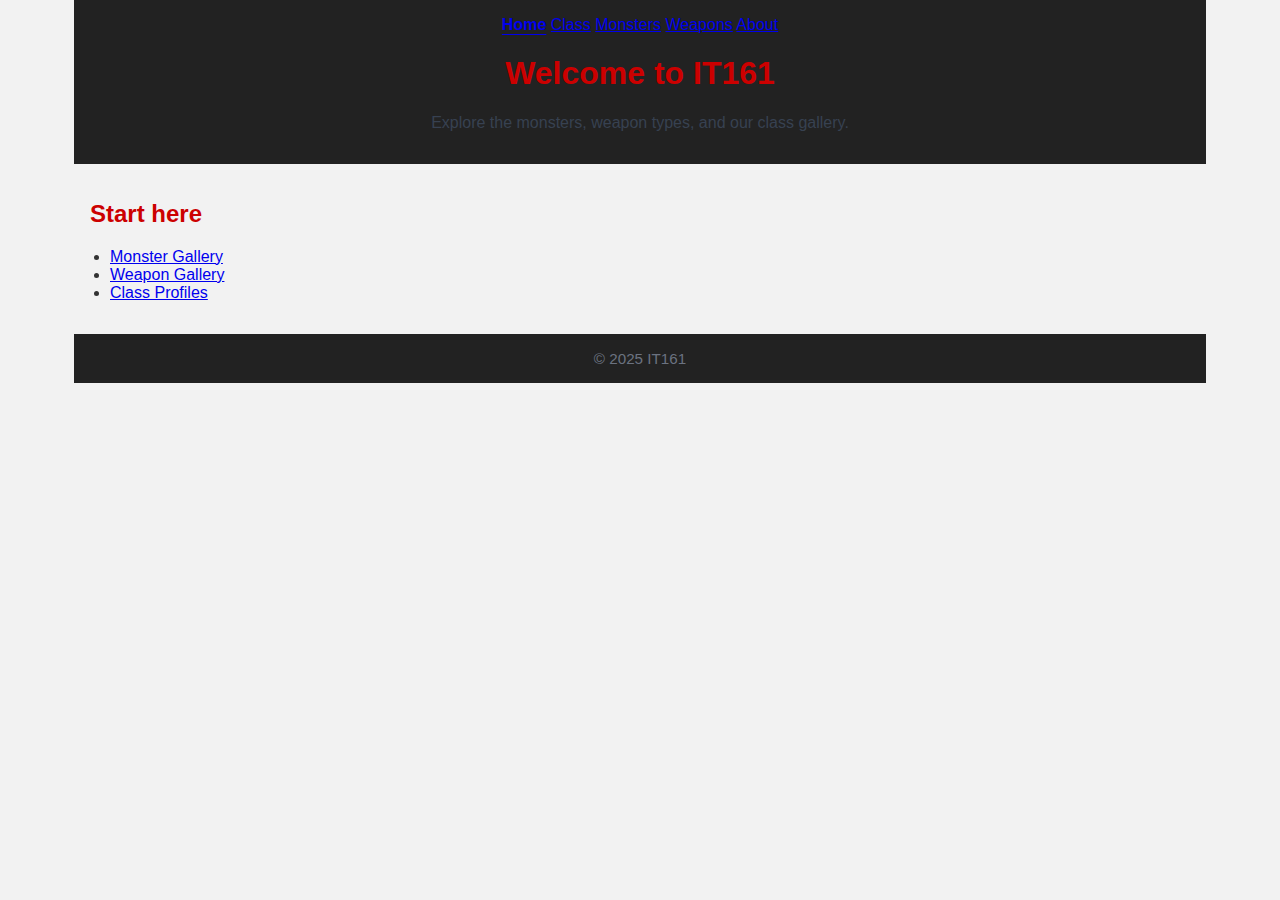
<file: index.html>
<!doctype html>
<html lang="en">
<head>
  <meta charset="utf-8" />
  <meta name="viewport" content="width=device-width, initial-scale=1" />
  <title>IT161 — Homepage</title>
  <link rel="stylesheet" href="styles.css" />
  <link rel="icon" href="images/favicon.png">
  <meta name="description" content="IT161 project homepage with links to Monsters, Weapons, Class, and About pages.">
  <meta property="og:title" content="IT161 — Homepage">
  <meta property="og:description" content="Explore monsters, weapons, and class profiles.">
  <meta property="og:type" content="website">
  <meta property="og:url" content="https://it161-summer25-2.github.io/">
  <meta property="og:image" content="https://it161-summer25-2.github.io/images/GoldRathian.jpg">
  <style>
    .page-wrap { max-width: 1100px; margin: 0 auto; padding: 16px; }
    .lede { color:#374151; margin: 8px 0 16px; }
    /* 1) Skip link + nav highlight */
    .skip-link{position:absolute;left:-9999px;top:auto;width:1px;height:1px;overflow:hidden}
    .skip-link:focus{left:16px;top:16px;width:auto;height:auto;background:#111;color:#fff;padding:8px 12px;border-radius:8px;z-index:10000}
    .site-nav a[aria-current="page"]{font-weight:700;text-decoration:underline;text-underline-offset:4px}
  </style>
</head>
<body>
  <!-- 2) Skip link -->
  <a class="skip-link" href="#main">Skip to content</a>

  <header class="page-wrap">
    <nav class="site-nav" aria-label="Primary">
      <a href="index.html" aria-current="page">Home</a>
      <a href="class.html">Class</a>
      <a href="monsters.html">Monsters</a>
      <a href="weapons.html">Weapons</a>
      <a href="about.html">About</a>
    </nav>
    <h1>Welcome to IT161</h1>
    <p class="lede">Explore the monsters, weapon types, and our class gallery.</p>
  </header>

  <!-- 2) Wrap main content -->
  <main id="main" class="page-wrap">
    <section>
      <h2>Start here</h2>
      <ul>
        <li><a href="monsters.html">Monster Gallery</a></li>
        <li><a href="weapons.html">Weapon Gallery</a></li>
        <li><a href="class.html">Class Profiles</a></li>
      </ul>
    </section>
  </main>

  <footer class="page-wrap" style="color:#6b7280;font-size:0.95rem;">
    © 2025 IT161
  </footer>
</body>
</html>
</file>
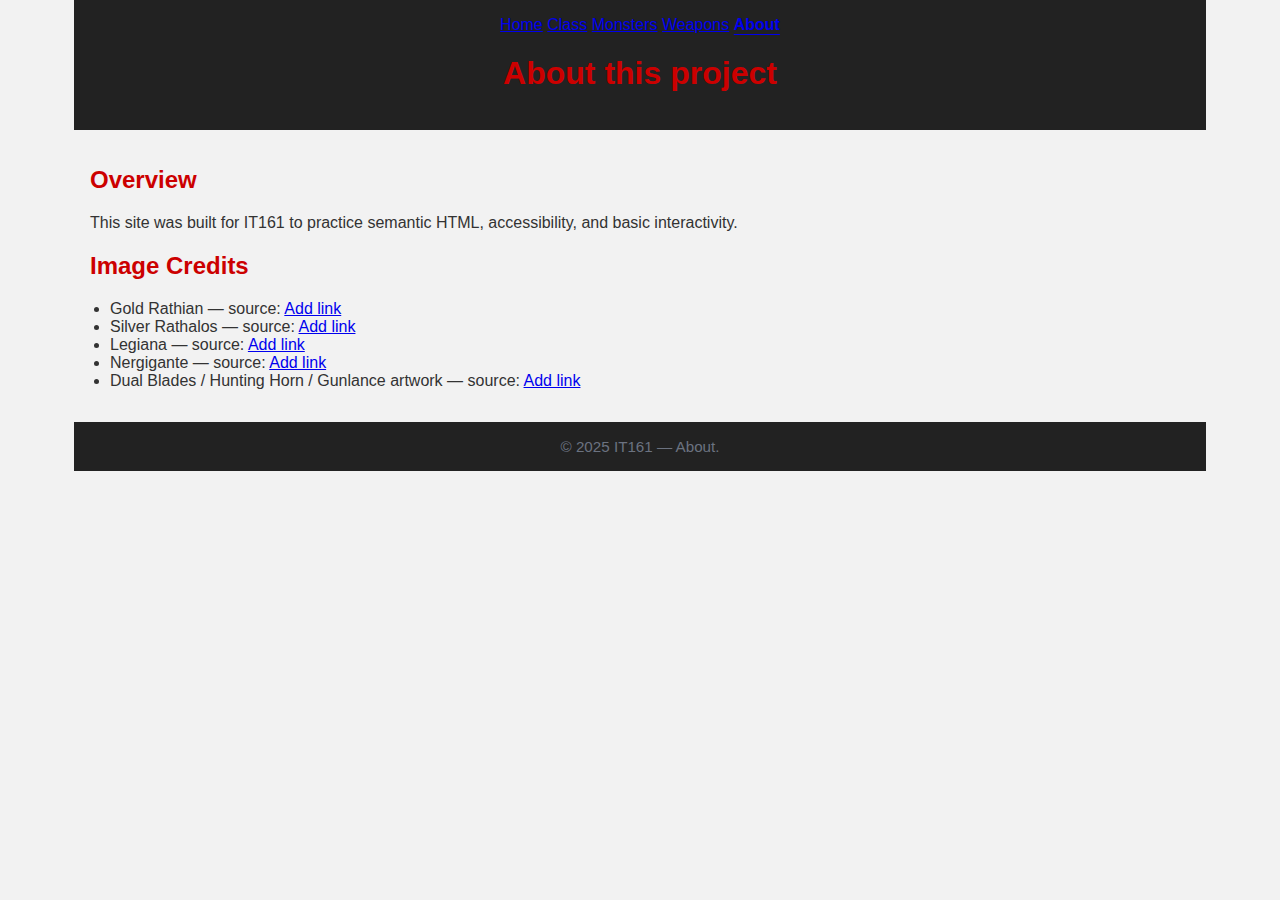
<file: about.html>
<!doctype html>
<html lang="en">
<head>
  <meta charset="utf-8" />
  <meta name="viewport" content="width=device-width, initial-scale=1" />
  <title>IT161 — About</title>
  <link rel="stylesheet" href="styles.css" />
  <link rel="icon" href="images/favicon.png">
  <meta name="description" content="About this IT161 project with image credits and sources.">
  <meta property="og:title" content="IT161 — About">
  <meta property="og:description" content="Project overview and image credits.">
  <meta property="og:type" content="website">
  <meta property="og:url" content="https://it161-summer25-2.github.io/about.html">
  <meta property="og:image" content="https://it161-summer25-2.github.io/images/SilverRathalos.jpg">
  <style>
    .page-wrap { max-width: 1100px; margin: 0 auto; padding: 16px; }
    .skip-link{position:absolute;left:-9999px;top:auto;width:1px;height:1px;overflow:hidden}
    .skip-link:focus{left:16px;top:16px;width:auto;height:auto;background:#111;color:#fff;padding:8px 12px;border-radius:8px;z-index:10000}
    .site-nav a[aria-current="page"]{font-weight:700;text-decoration:underline;text-underline-offset:4px}
  </style>
</head>
<body>
  <a class="skip-link" href="#main">Skip to content</a>

  <header class="page-wrap">
    <nav class="site-nav" aria-label="Primary">
      <a href="index.html">Home</a>
      <a href="class.html">Class</a>
      <a href="monsters.html">Monsters</a>
      <a href="weapons.html">Weapons</a>
      <a href="about.html" aria-current="page">About</a>
    </nav>
    <h1>About this project</h1>
  </header>

  <main id="main" class="page-wrap">
    <section>
      <h2>Overview</h2>
      <p>This site was built for IT161 to practice semantic HTML, accessibility, and basic interactivity.</p>
    </section>

    <!-- 5) Credits section -->
    <section aria-labelledby="credits-heading" style="margin-top:20px;">
      <h2 id="credits-heading">Image Credits</h2>
      <ul>
        <li>Gold Rathian — source: <a href="#" rel="nofollow">Add link</a></li>
        <li>Silver Rathalos — source: <a href="#" rel="nofollow">Add link</a></li>
        <li>Legiana — source: <a href="#" rel="nofollow">Add link</a></li>
        <li>Nergigante — source: <a href="#" rel="nofollow">Add link</a></li>
        <li>Dual Blades / Hunting Horn / Gunlance artwork — source: <a href="#" rel="nofollow">Add link</a></li>
      </ul>
    </section>
  </main>

  <footer class="page-wrap" style="color:#6b7280;font-size:0.95rem;">
    © 2025 IT161 — About.
  </footer>
</body>
</html>
</file>
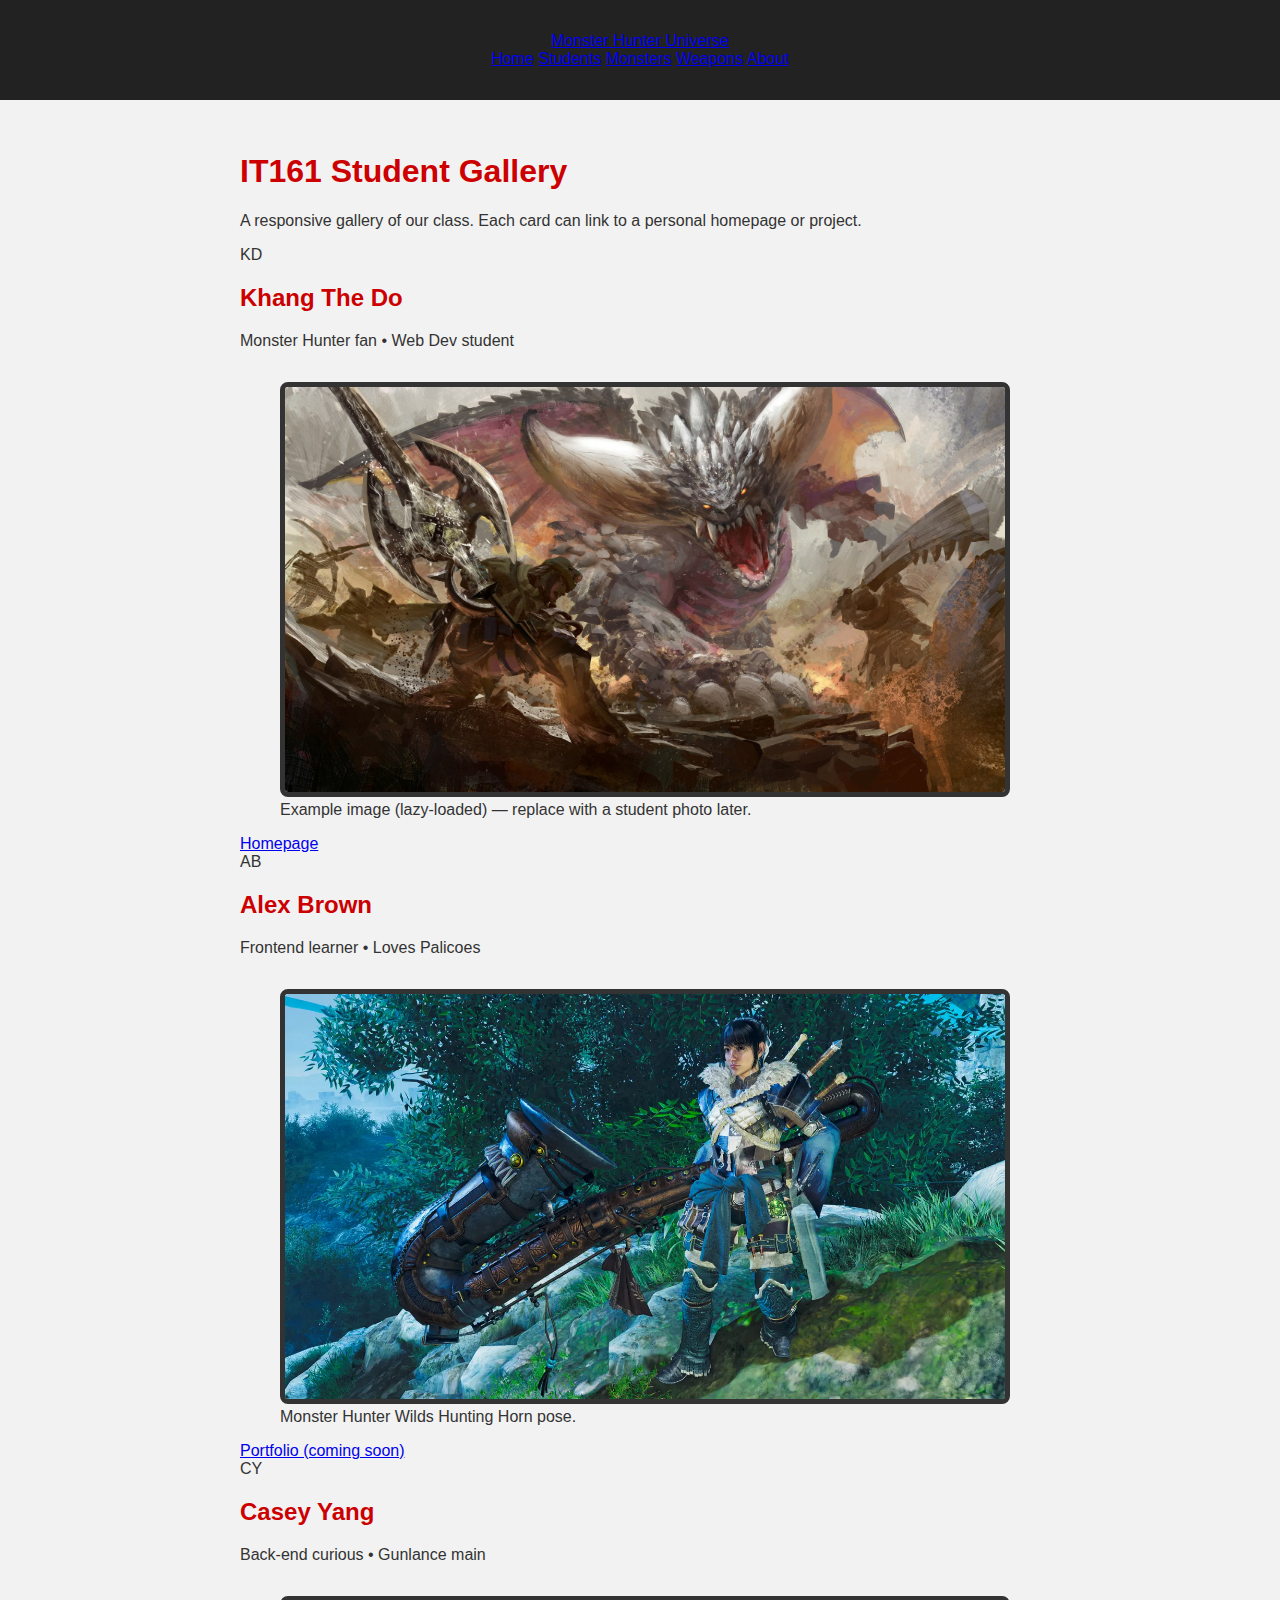
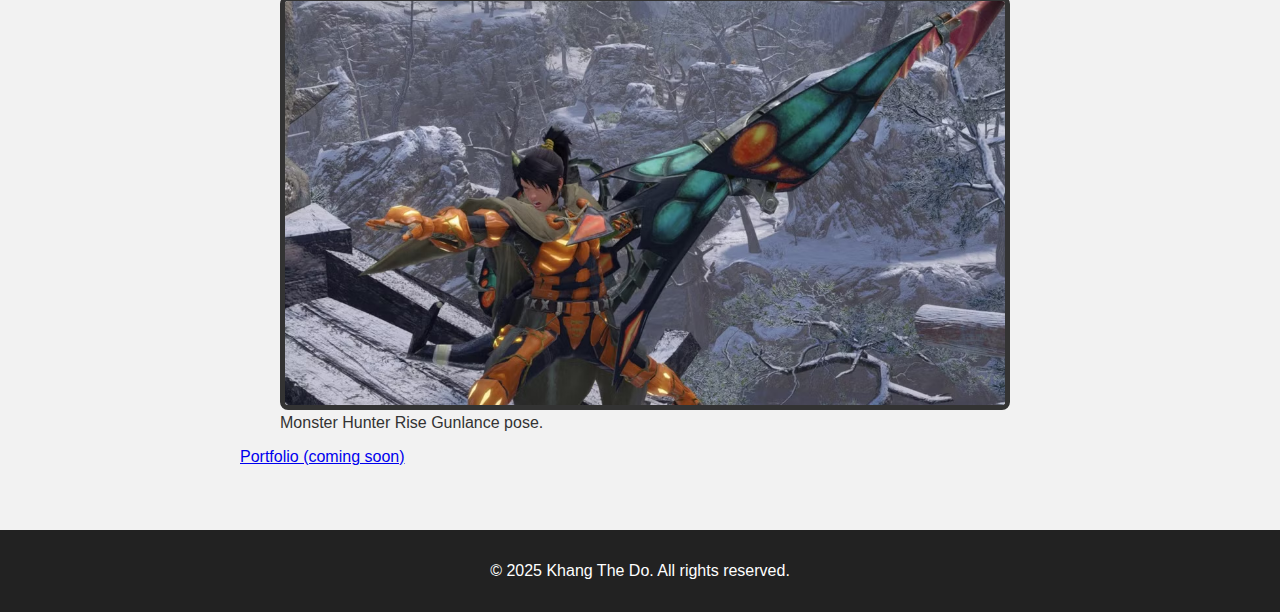
<file: class.html>
<!DOCTYPE html>
<html lang="en">
<head>
  <meta charset="UTF-8" />
  <meta name="viewport" content="width=device-width, initial-scale=1" />
  <title>IT161 Student Gallery — Monster Hunter Universe</title>
  <link rel="stylesheet" href="styles.css" />
</head>
<body>
  <header class="site-header">
    <div class="container">
      <a class="brand" href="index.html">Monster Hunter Universe</a>
      <nav class="site-nav" aria-label="Main">
        <a href="index.html">Home</a>
        <a href="class.html" class="active">Students</a>
        <a href="monsters.html">Monsters</a>
        <a href="weapons.html">Weapons</a>
        <a href="about.html">About</a>
      </nav>
    </div>
  </header>

  <main class="container">
    <section class="section">
      <h1 id="gallery-title">IT161 Student Gallery</h1>
      <p id="gallery-desc">A responsive gallery of our class. Each card can link to a personal homepage or project.</p>
    </section>

    <section class="section" aria-labelledby="gallery-title" aria-describedby="gallery-desc">
      <div class="grid-3 cards">
        <article class="card student-card">
          <div class="avatar" aria-hidden="true">KD</div>
          <h2 class="student-name">Khang The Do</h2>
          <p class="student-note">Monster Hunter fan • Web Dev student</p>
          <figure class="frame">
            <img src="images/Nergigante.jpg" alt="Sample hero image used on Khang's homepage" loading="lazy" />
            <figcaption>Example image (lazy-loaded) — replace with a student photo later.</figcaption>
          </figure>
          <div class="card-actions">
            <a class="btn btn-outline" href="index.html">Homepage</a>
          </div>
        </article>

        <article class="card student-card">
          <div class="avatar" aria-hidden="true">AB</div>
          <h2 class="student-name">Alex Brown</h2>
          <p class="student-note">Frontend learner • Loves Palicoes</p>
          <figure class="frame">
            <img src="images/monster-hunter-wilds-posing-with-hunting-horn.png" alt="Monster Hunter Wilds character posing with Hunting Horn" loading="lazy" />
            <figcaption>Monster Hunter Wilds Hunting Horn pose.</figcaption>
          </figure>
          <div class="card-actions">
            <a class="btn btn-outline" href="#" aria-disabled="true">Portfolio (coming soon)</a>
          </div>
        </article>

        <article class="card student-card">
          <div class="avatar" aria-hidden="true">CY</div>
          <h2 class="student-name">Casey Yang</h2>
          <p class="student-note">Back‑end curious • Gunlance main</p>
          <figure class="frame">
            <img src="images/Monster-Hunter-Rise-Gunlance-Weapon-Pose.png" alt="Monster Hunter Rise Gunlance pose" loading="lazy" />
            <figcaption>Monster Hunter Rise Gunlance pose.</figcaption>
          </figure>
          <div class="card-actions">
            <a class="btn btn-outline" href="#" aria-disabled="true">Portfolio (coming soon)</a>
          </div>
        </article>
      </div>
    </section>
  </main>

  <footer class="site-footer">
    <div class="container">
      <p>&copy; 2025 Khang The Do. All rights reserved.</p>
    </div>
  </footer>
</body>
</html>
</file>
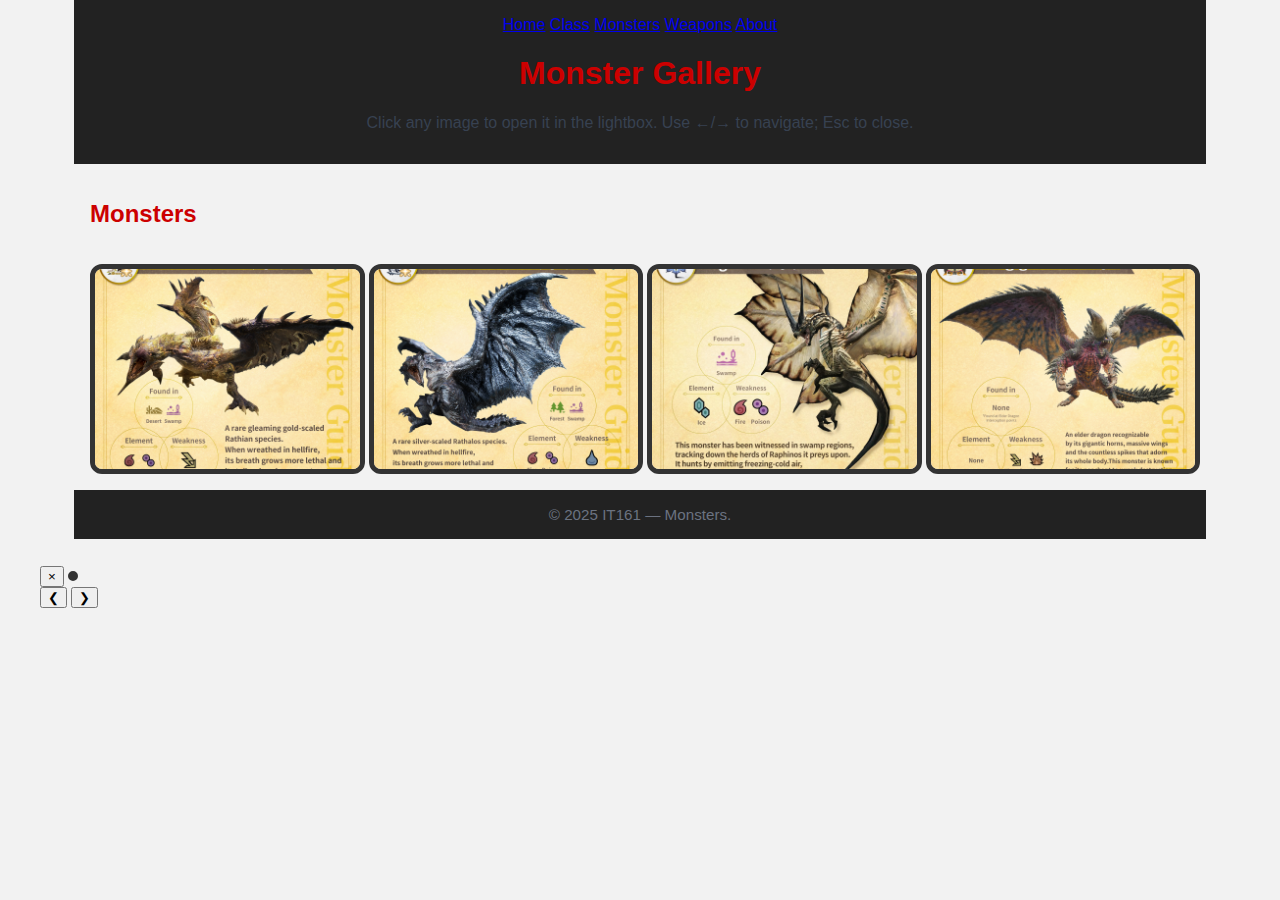
<file: monsters.html>
<!doctype html>
<html lang="en">
<head>
  <meta charset="utf-8" />
  <meta name="viewport" content="width=device-width, initial-scale=1" />
  <title>Monsters | IT161</title>
  <link rel="stylesheet" href="styles.css" />
  <style>
    .page-wrap { max-width: 1100px; margin: 0 auto; padding: 16px; }
    .lede { color:#374151; margin: 8px 0 16px; }
    .gallery { display:grid; grid-template-columns:repeat(auto-fill, minmax(260px,1fr)); gap:14px; }
    .gallery img { width:100%; height:200px; object-fit:cover; border-radius:12px; display:block; }
  </style>
</head>
<body>
  <header class="page-wrap">
    <nav class="site-nav" aria-label="Primary">
      <a href="index.html">Home</a>
      <a href="class.html">Class</a>
      <a href="monsters.html" aria-current="page">Monsters</a>
      <a href="weapons.html">Weapons</a>
      <a href="about.html">About</a>
    </nav>
    <h1>Monster Gallery</h1>
    <p class="lede">Click any image to open it in the lightbox. Use ←/→ to navigate; Esc to close.</p>
  </header>

  <main class="page-wrap" id="main">
    <section aria-labelledby="monsters-heading">
      <h2 id="monsters-heading" class="sr-only">Monsters</h2>

      <div class="gallery" data-lightbox="gallery">
        <!-- Gold Rathian -->
        <a href="images/GoldRathian.jpg"
           data-caption="Gold Rathian — rare gold-scaled Rathian. Elements: Fire, Poison. Weakness: Thunder.">
          <img src="images/GoldRathian.jpg"
               alt="Gold Rathian flying with golden scales"
               loading="lazy" width="800" height="450">
        </a>

        <!-- Silver Rathalos -->
        <a href="images/SilverRathalos.jpg"
           data-caption="Silver Rathalos — rare silver-scaled Rathalos. Elements: Fire, Poison. Weakness: Water.">
          <img src="images/SilverRathalos.jpg"
               alt="Silver Rathalos mid-flight spreading wings"
               loading="lazy" width="800" height="450">
        </a>

        <!-- Legiana -->
        <a href="images/legiana.jpg"
           data-caption="Legiana — flying wyvern that emits freezing air. Element: Ice. Weaknesses: Fire, Poison.">
          <img src="images/legiana.jpg"
               alt="Legiana gliding with icy wings"
               loading="lazy" width="800" height="450">
        </a>

        <!-- Nergigante (updated filename) -->
        <a href="images/Nergigante(1).jpg"
           data-caption="Nergigante — elder dragon with massive horns and spiked wings. Weakness: Thunder (Thunder Blast).">
          <img src="images/Nergigante(1).jpg"
               alt="Nergigante roaring with spiked wings spread"
               loading="lazy" width="800" height="450">
        </a>
      </div>
    </section>
  </main>

  <footer class="page-wrap" style="color:#6b7280;font-size:0.95rem;">
    © 2025 IT161 — Monsters.
  </footer>

  <!-- Lightbox script (once per page that has a gallery) -->
  <script src="scripts/lightbox.js" defer></script>
</body>
</html>
</file>
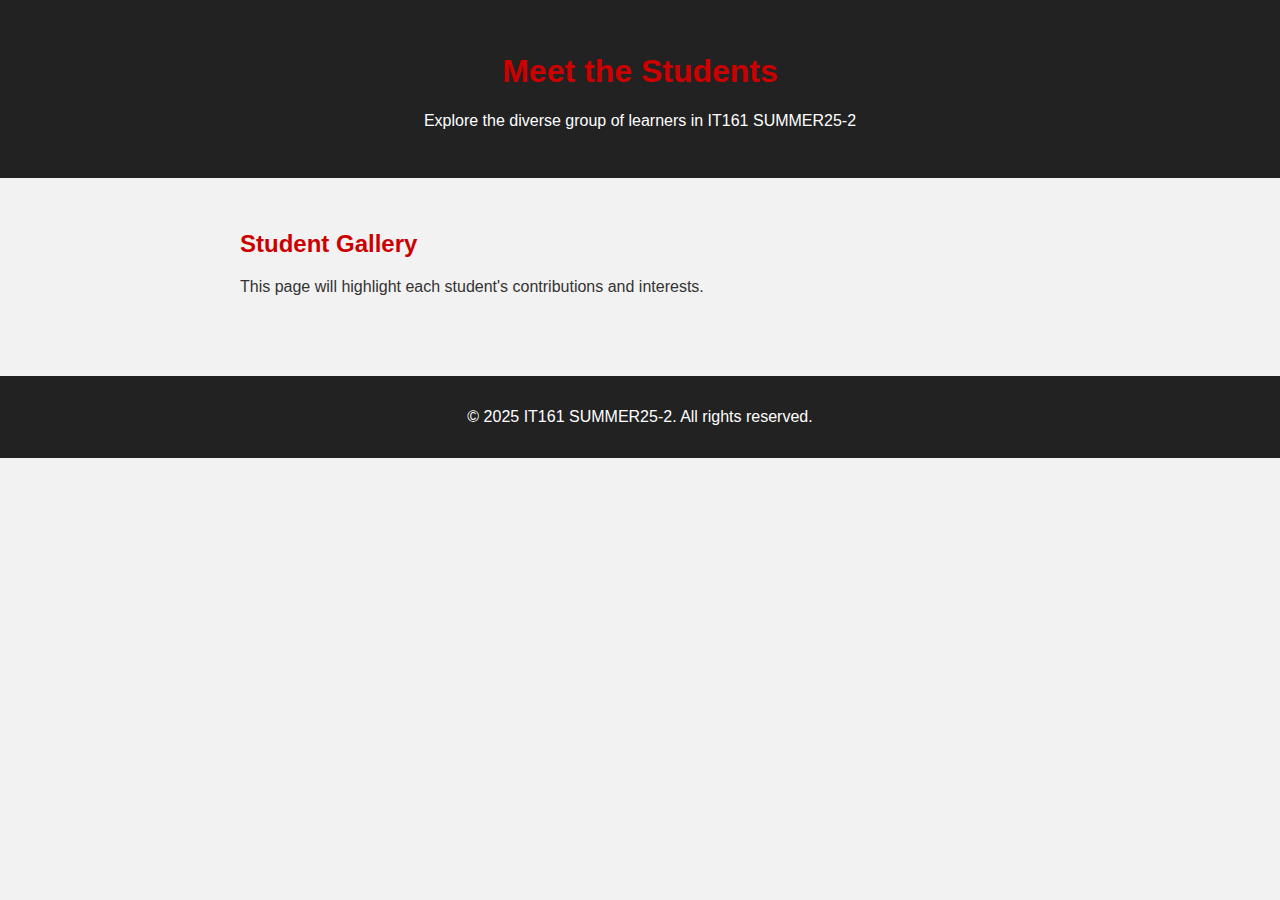
<file: students.html>
<!DOCTYPE html>
<html lang="en">
<head>
  <meta charset="UTF-8">
  <title>Meet the Students</title>
  <link rel="stylesheet" href="styles.css">
</head>
<body>
  <header>
    <h1>Meet the Students</h1>
    <p>Explore the diverse group of learners in IT161 SUMMER25-2</p>
  </header>

  <main>
    <section>
      <h2>Student Gallery</h2>
      <p>This page will highlight each student's contributions and interests.</p>
      <!-- Placeholder: Add student cards or info here later -->
    </section>
  </main>

  <footer>
    <p>&copy; 2025 IT161 SUMMER25-2. All rights reserved.</p>
  </footer>
</body>
</html>
</file>
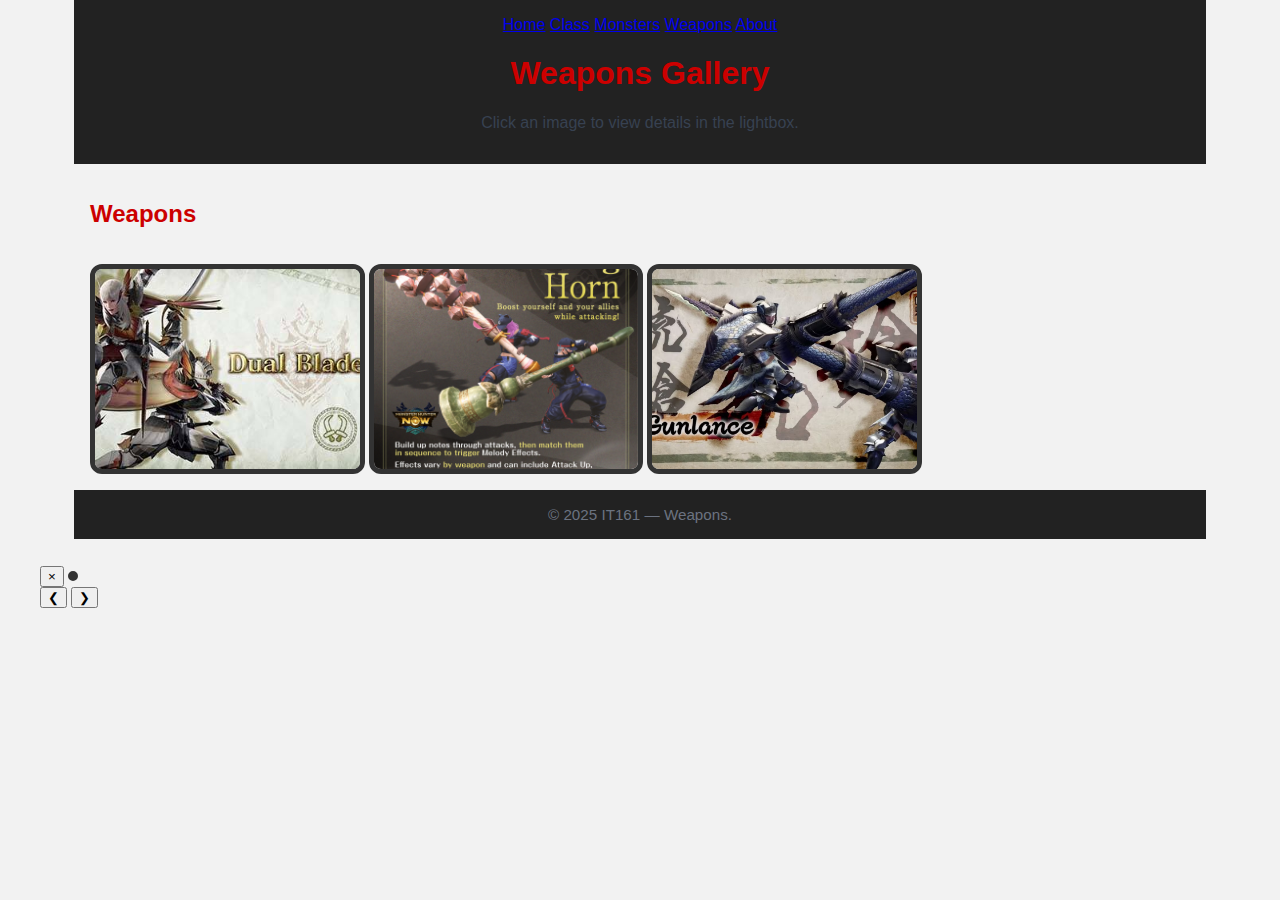
<file: weapons.html>
<!doctype html>
<html lang="en">
<head>
  <meta charset="utf-8" />
  <meta name="viewport" content="width=device-width, initial-scale=1" />
  <title>Weapons | IT161</title>
  <link rel="stylesheet" href="styles.css" />
  <style>
    .page-wrap { max-width: 1100px; margin: 0 auto; padding: 16px; }
    .lede { color:#374151; margin: 8px 0 16px; }
    .gallery { display:grid; grid-template-columns:repeat(auto-fill, minmax(260px,1fr)); gap:14px; }
    .gallery img { width:100%; height:200px; object-fit:cover; border-radius:12px; display:block; }
  </style>
</head>
<body>
  <header class="page-wrap">
    <nav class="site-nav" aria-label="Primary">
      <a href="index.html">Home</a>
      <a href="class.html">Class</a>
      <a href="monsters.html">Monsters</a>
      <a href="weapons.html" aria-current="page">Weapons</a>
      <a href="about.html">About</a>
    </nav>
    <h1>Weapons Gallery</h1>
    <p class="lede">Click an image to view details in the lightbox.</p>
  </header>

  <main class="page-wrap" id="main">
    <section aria-labelledby="weapons-heading">
      <h2 id="weapons-heading" class="sr-only">Weapons</h2>

      <div class="gallery" data-lightbox="gallery">
        <!-- Dual Blades -->
        <a href="images/DualBladeLogo.jpg"
           data-caption="Dual Blades — rapid slashes and high mobility; Demon Mode for relentless offense.">
          <img src="images/DualBladeLogo.jpg"
               alt="Dual Blades artwork with two agile hunters"
               loading="lazy" width="800" height="450">
        </a>

        <!-- Hunting Horn -->
        <a href="images/HuntingHornLogo.jpg"
           data-caption="Hunting Horn — attack while buffing allies; play notes to trigger Melody Effects.">
          <img src="images/HuntingHornLogo.jpg"
               alt="Hunting Horn players swinging a massive horn"
               loading="lazy" width="800" height="450">
        </a>

        <!-- Gunlance -->
        <a href="images/gunlanceLogo.jpg"
           data-caption="Gunlance — lance plus explosive shelling; strong guard with Wyvern’s Fire burst.">
          <img src="images/gunlanceLogo.jpg"
               alt="Gunlance weapon pose with shield and barrel"
               loading="lazy" width="800" height="450">
        </a>
      </div>
    </section>
  </main>

  <footer class="page-wrap" style="color:#6b7280;font-size:0.95rem;">
    © 2025 IT161 — Weapons.
  </footer>

  <!-- Lightbox script (once per page that has a gallery) -->
  <script src="scripts/lightbox.js" defer></script>
</body>
</html>
</file>
<file: styles.css>
body {
  font-family: 'Segoe UI', Tahoma, Geneva, Verdana, sans-serif;
  margin: 0;
  background-color: #f2f2f2;
  color: #333;
}

header {
  background-color: #222;
  color: #fff;
  padding: 2em;
  text-align: center;
}

main {
  padding: 2em;
  max-width: 800px;
  margin: auto;
}

h1, h2 {
  color: #cc0000;
}

img {
  max-width: 100%;
  border: 5px solid #333;
  border-radius: 8px;
  margin-top: 1em;
}

ul {
  padding-left: 20px;
}

footer {
  background-color: #222;
  color: #fff;
  text-align: center;
  padding: 1em;
  margin-top: 2em;
}
</file>
